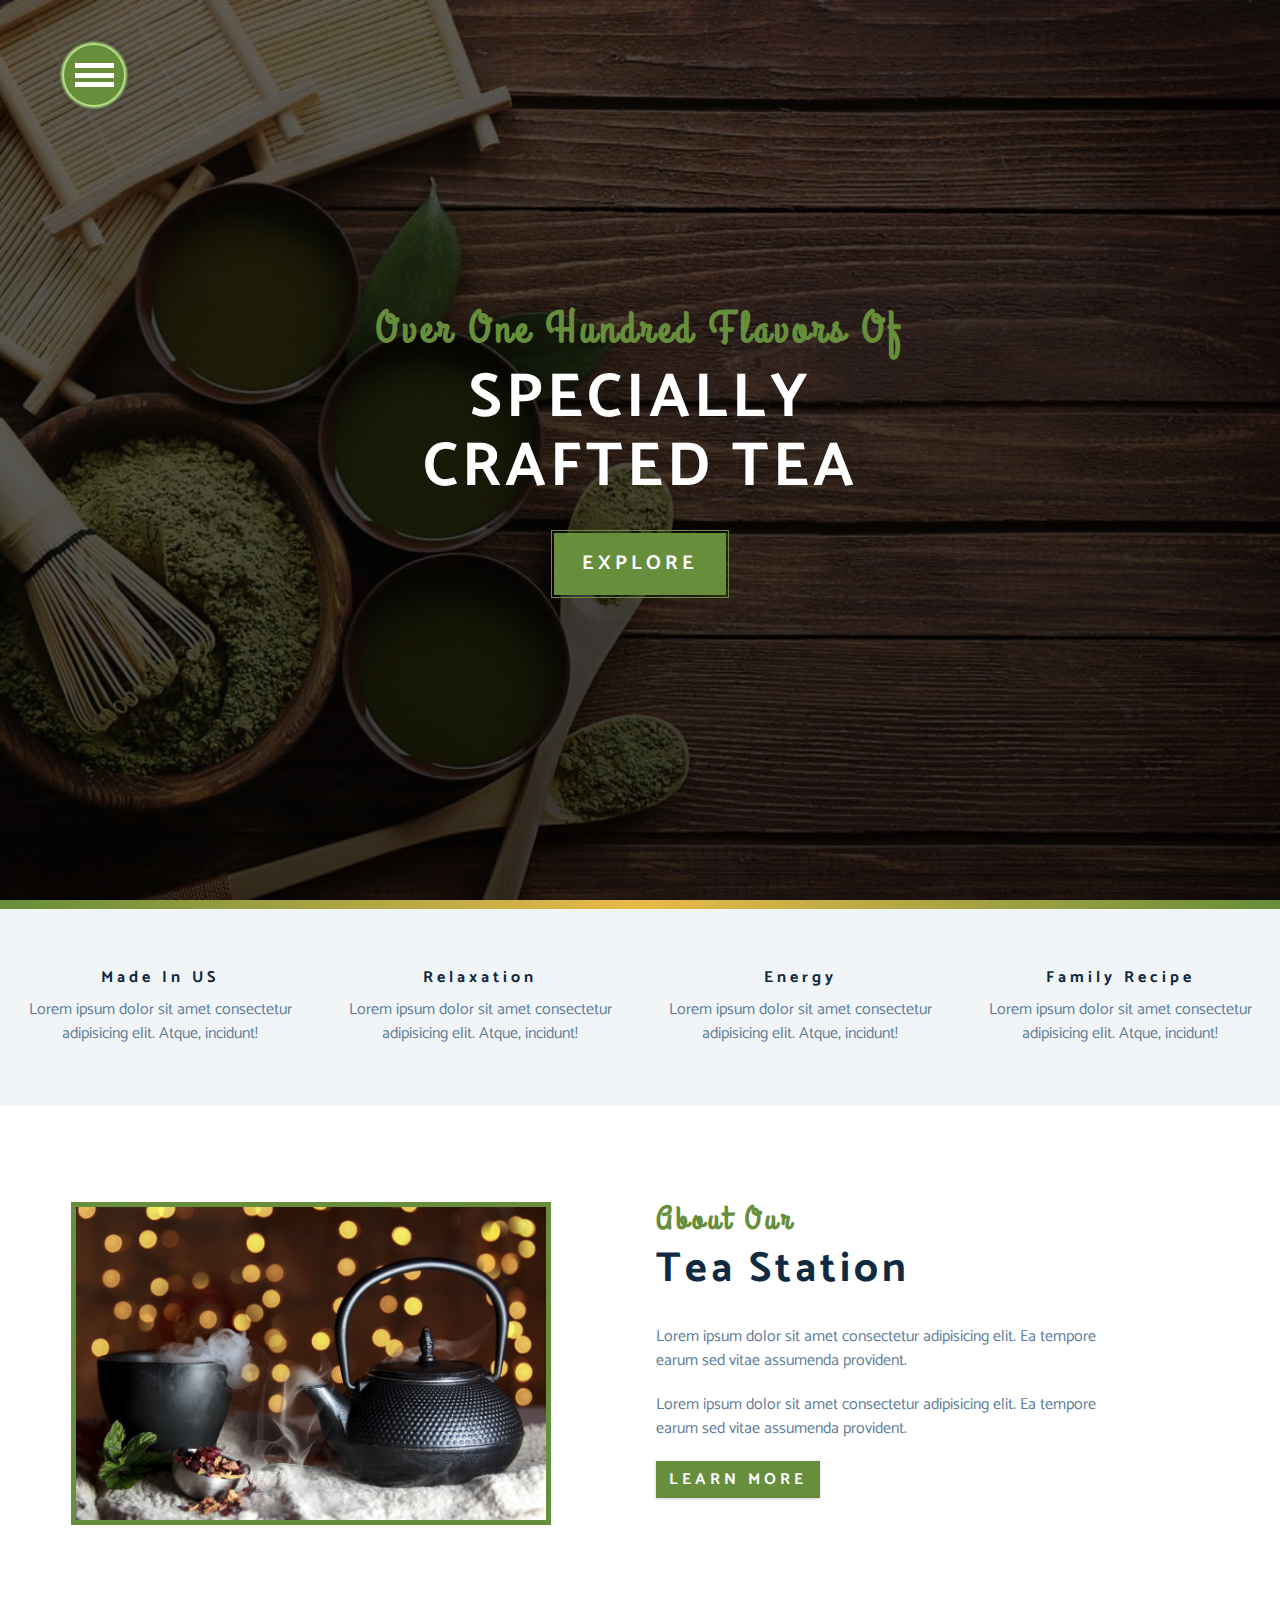
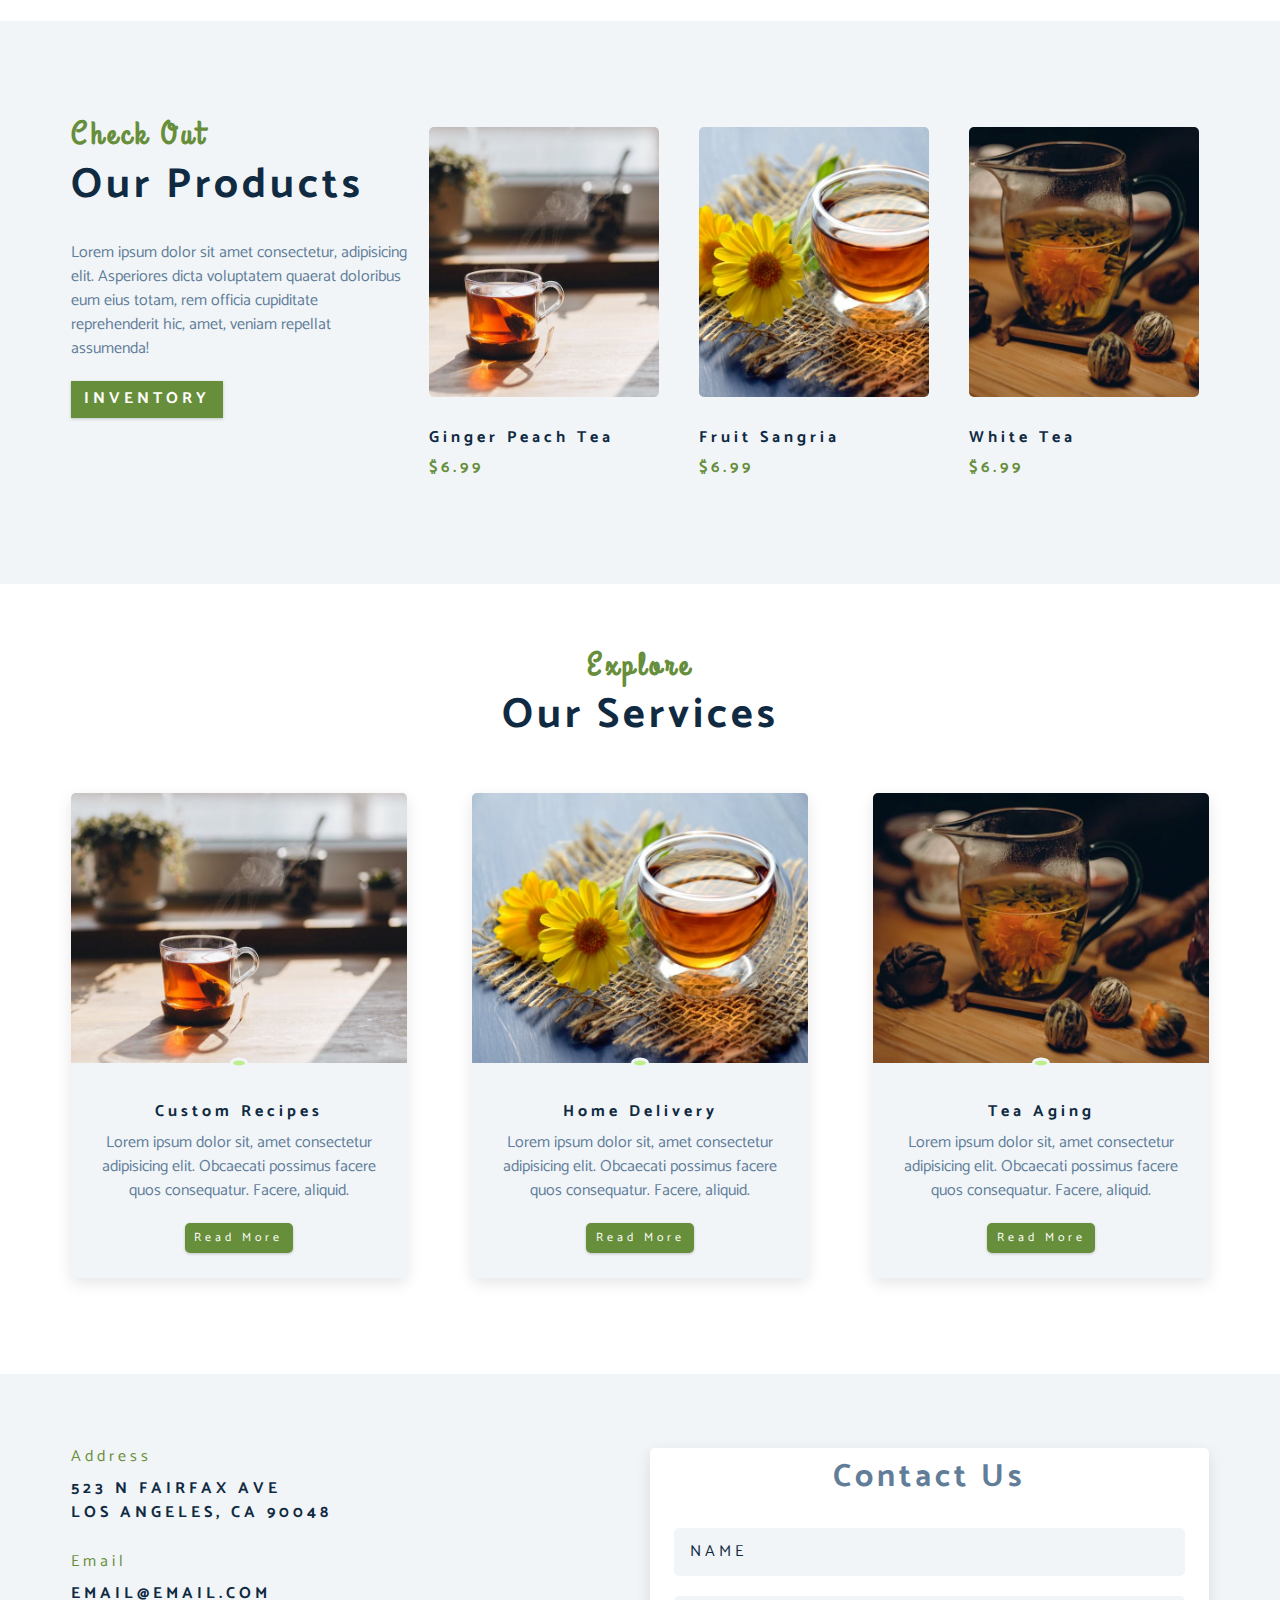
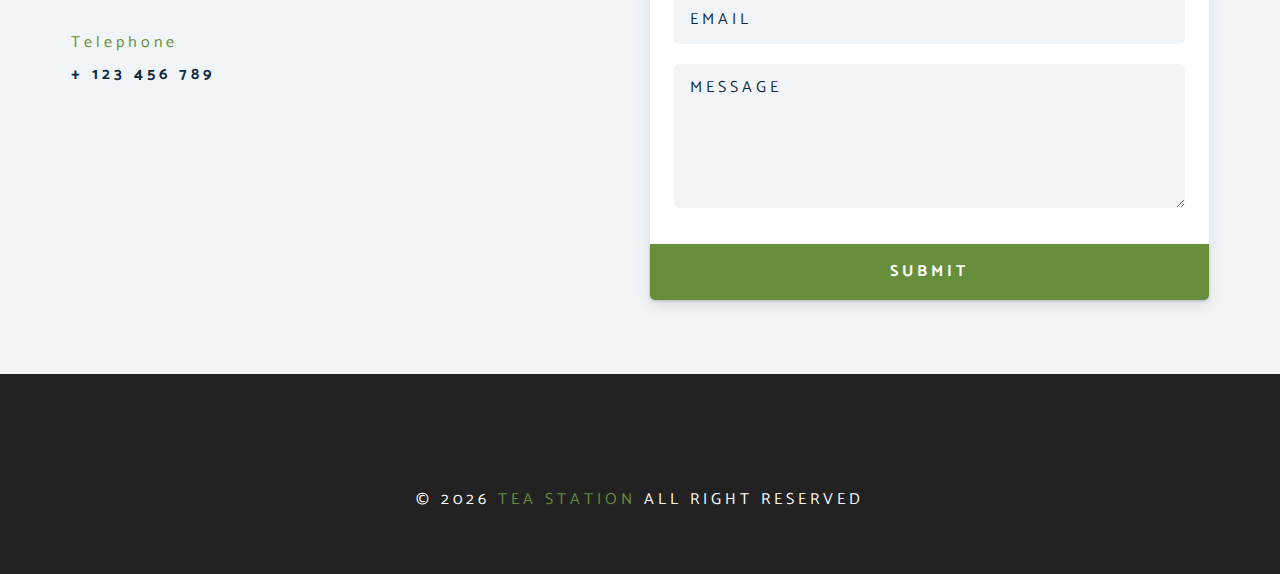
<file: index.html>
<!DOCTYPE html>
<html lang="en">
  <head>
    <meta charset="UTF-8" />
    <meta name="viewport" content="width=device-width, initial-scale=1.0" />
    <meta http-equiv="X-UA-Compatible" content="ie=edge" />
    <title>Tea Station || Home</title>

    <!-- favicon -->
    <link
      rel="shortcut icon"
      href="./images/tea-station-favicon.jpg"
      type="image/x-icon"
    />
    <!-- font-awesome -->

    <link
      rel="stylesheet"
      href="https://cdnjs.cloudflare.com/ajax/libs/font-awesome/5.12.1/css/all.min.css"
      integrity="sha512-9BwLAVqqt6oFdXohPLuNHxhx36BVj5uGSGmizkmGkgl3uMSgNalKc/smum+GJU/TTP0jy0+ruwC3xNAk3F759A=="
      crossorigin="anonymous"
      referrerpolicy="no-referrer"
    />
    <!-- custom css -->
    <!-- layout css -->
    <link rel="stylesheet" href="./css/layout.css" />
    <link rel="stylesheet" href="./css/styles.css" />

    <script src="./js/script.js" defer></script>
  </head>
  <body>
    <header class="header" id="navbar">
      <nav class="navbar__container">
        <button
          type="button"
          aria-label="toggle menu button"
          id="navigation__btn"
        >
          <div class="navigation__icon">&nbsp;</div>
        </button>

        <div class="background"></div>

        <ul class="navbar__list">
          <li class="navbar__item">
            <a class="navbar__link" href="index.html">home</a>
          </li>
          <li class="navbar__item">
            <a class="navbar__link" href="./pages/skills.html">skills</a>
          </li>
          <li class="navbar__item">
            <a class="navbar__link" href="./pages/about.html">about</a>
          </li>
          <li class="navbar__item">
            <a class="navbar__link" href="./pages/products.html">products</a>
          </li>
        </ul>
      </nav>
    </header>
    <!-- YOUR CODE GOES HERE -->
    <main>
      <!-- start of hero -->
      <article class="hero">
        <div class="hero__container">
          <h1 class="hero__heading">
            <span class="hero__text--accents">Over one hundred flavors of</span>
            <span class="hero__text">
              specially <br />
              crafted tea</span
            >
          </h1>
          <a href="./pages/skills.html" class="btn hero__btn">Explore</a>
        </div>
      </article>
      <!-- end of hero -->
      <!-- start of content-divider -->
      <div class="content__divider"></div>
      <!-- end of content-divider -->
      <!-- start of feature section -->
      <section class="feature clearfix">
        <ul class="feature__list">
          <!-- start of feature -->
          <li class="feature__list__item__container">
            <article class="feature__item">
              <header class="feature__item__header">
                <span class="feature__item__icon">
                  <i class="fas fa-mug-hot"></i>
                </span>
                <h4 class="feature__item__title">made in US</h4>
              </header>
              <p class="feature__item__text">
                Lorem ipsum dolor sit amet consectetur adipisicing elit. Atque,
                incidunt!
              </p>
            </article>
          </li>
          <!-- end of feature -->
          <!-- start of feature -->
          <li class="feature__list__item__container">
            <article class="feature__item">
              <header class="feature__item__header">
                <span class="feature__item__icon">
                  <i class="fas fa-glass-cheers"></i>
                </span>
                <h4 class="feature__item__title">relaxation</h4>
              </header>
              <p class="feature__item__text">
                Lorem ipsum dolor sit amet consectetur adipisicing elit. Atque,
                incidunt!
              </p>
            </article>
          </li>
          <!-- end of feature -->
          <!-- start of feature -->
          <li class="feature__list__item__container">
            <article class="feature__item">
              <header class="feature__item__header">
                <span class="feature__item__icon">
                  <i class="fas fa-bomb"></i>
                </span>
                <h4 class="feature__item__title">energy</h4>
              </header>
              <p class="feature__item__text">
                Lorem ipsum dolor sit amet consectetur adipisicing elit. Atque,
                incidunt!
              </p>
            </article>
          </li>
          <!-- end of feature -->
          <!-- start of feature -->
          <li class="feature__list__item__container">
            <article class="feature__item">
              <header class="feature__item__header">
                <span class="feature__item__icon">
                  <i class="fas fa-mortar-pestle"></i>
                </span>
                <h4 class="feature__item__title">family recipe</h4>
              </header>
              <p class="feature__item__text">
                Lorem ipsum dolor sit amet consectetur adipisicing elit. Atque,
                incidunt!
              </p>
            </article>
          </li>
          <!-- end of feature -->
        </ul>
      </section>
      <!-- end of feature section -->
      <!-- start of about section -->
      <section class="about">
        <div class="about__container layout__col-2 section__center clearfix">
          <!-- about img start -->
          <div class="about__img__container column">
            <div class="about__img__wrapper">
              <img
                class="about__img"
                src="./images/about-bcg.jpeg"
                alt="tea kettle"
              />
            </div>
          </div>
          <!-- about img end -->
          <!-- about info start -->
          <article class="about__text__container column">
            <header class="about__header section__header">
              <h2 class="about__heading section__heading">
                <span class="about__title__accent section__title__accent"
                  >about our</span
                >
                <span class="about__title section">tea station</span>
              </h2>
            </header>
            <p class="about__text">
              Lorem ipsum dolor sit amet consectetur adipisicing elit. Ea
              tempore earum sed vitae assumenda provident.
            </p>
            <p class="about__text">
              Lorem ipsum dolor sit amet consectetur adipisicing elit. Ea
              tempore earum sed vitae assumenda provident.
            </p>
            <footer>
              <a href="./pages/about.html" class="btn">Learn More</a>
            </footer>
          </article>
          <!-- about info end -->
        </div>
      </section>
      <!-- end of about section -->
      <!-- start of products -->
      <section class="products">
        <div class="products__container section__center clearfix">
          <!-- start of product info -->
          <article class="product__info">
            <header class="product__info__header section__header">
              <h2 class="product__info__heading section__heading">
                <span class="about__title__accent section__title__accent"
                  >Check out</span
                >
                <span class="about__title section__title">our products</span>
              </h2>
            </header>
            <p class="product__text">
              Lorem ipsum dolor sit amet consectetur, adipisicing elit.
              Asperiores dicta voluptatem quaerat doloribus eum eius totam, rem
              officia cupiditate reprehenderit hic, amet, veniam repellat
              assumenda!
            </p>
            <footer>
              <a href="./pages/products.html" class="btn">inventory</a>
            </footer>
          </article>
          <!-- end of product info -->
          <!-- start of product items -->
          <ul class="product__list">
            <!-- start of product item -->
            <li class="product__item__container">
              <article class="product__item">
                <header class="product__header">
                  <img
                    class="product__img"
                    src="./images/product-1.jpeg"
                    alt="ginger peach tea"
                  />
                  <h4>ginger peach tea</h4>
                  <div class="product__price">$6.99</div>
                </header>
              </article>
            </li>
            <!-- end of product item -->
            <li class="product__item__container">
              <article class="product__item">
                <header class="product__header">
                  <img
                    class="product__img"
                    src="./images/product-2.jpeg"
                    alt="fruit sangria"
                  />
                  <h4>Fruit Sangria</h4>
                  <div class="product__price">$6.99</div>
                </header>
              </article>
            </li>
            <!-- end of product item -->
            <li class="product__item__container">
              <article class="product__item">
                <header class="product__header">
                  <img
                    class="product__img"
                    src="./images/product-3.jpeg"
                    alt="White Tea "
                  />
                  <h4>White Tea</h4>
                  <div class="product__price">$6.99</div>
                </header>
              </article>
            </li>
            <!-- end of product item -->
          </ul>
          <!-- end of product items -->
        </div>
      </section>
      <!-- end of products -->
      <!-- start of services -->
      <section class="services">
        <header class="services__header section__header">
          <h2 class="services__heading section__heading">
            <span class="services__title__accent section__title__accent"
              >Explore</span
            >
            <span class="services__title section__title">Our Services</span>
          </h2>
        </header>
        <ul class="section__center clearfix service__list">
          <!-- single service start -->
          <li class="service__card__container">
            <article class="service__card">
              <header class="service__card__header">
                <!-- img container -->
                <div class="service__img__container">
                  <!-- img -->
                  <img
                    class="service__img"
                    src="./images/product-1.jpeg"
                    alt="ginger peach tea"
                  />
                  <!-- service icon -->
                  <span class="service__icon"
                    ><i class="fas fa-mortar-pestle fa-fw"> </i
                  ></span>
                </div>

                <!-- service title -->
                <h4 class="service__title">Custom Recipes</h4>
              </header>
              <p class="service__desc">
                Lorem ipsum dolor sit, amet consectetur adipisicing elit.
                Obcaecati possimus facere quos consequatur. Facere, aliquid.
              </p>
              <footer class="service__btn__container">
                <a href="product.html" class="btn service__btn">read more</a>
              </footer>
            </article>
          </li>
          <!-- single service end -->
          <!-- single service start -->
          <li class="service__card__container">
            <article class="service__card">
              <header class="service__card__header">
                <!-- img container -->
                <div class="service__img__container">
                  <!-- img -->
                  <img
                    class="service__img"
                    src="./images/product-2.jpeg"
                    alt="ginger peach tea"
                  />
                  <!-- service icon -->
                  <span class="service__icon"
                    ><i class="fas fa-home fa-fw"> </i
                  ></span>
                </div>

                <!-- service title -->
                <h4 class="service__title">Home Delivery</h4>
              </header>
              <p class="service__desc">
                Lorem ipsum dolor sit, amet consectetur adipisicing elit.
                Obcaecati possimus facere quos consequatur. Facere, aliquid.
              </p>
              <footer class="service__btn__container">
                <a href="product.html" class="btn service__btn">read more</a>
              </footer>
            </article>
          </li>
          <!-- single service end -->
          <!-- single service start -->
          <li class="service__card__container">
            <article class="service__card">
              <header class="service__card__header">
                <!-- img container -->
                <div class="service__img__container">
                  <!-- img -->
                  <img
                    class="service__img"
                    src="./images/product-3.jpeg"
                    alt="ginger peach tea"
                  />
                  <!-- service icon -->
                  <span class="service__icon"
                    ><i class="fas fa-mug-hot fa-fw"> </i
                  ></span>
                </div>

                <!-- service title -->
                <h4 class="service__title">Tea Aging</h4>
              </header>
              <p class="service__desc">
                Lorem ipsum dolor sit, amet consectetur adipisicing elit.
                Obcaecati possimus facere quos consequatur. Facere, aliquid.
              </p>
              <footer class="service__btn__container">
                <a href="product.html" class="btn service__btn">read more</a>
              </footer>
            </article>
          </li>
          <!-- single service end -->
        </ul>
      </section>
      <!-- end of services -->
      <!-- start contact section -->
      <section class="contact">
        <div class="section__center clearfix contact__container">
          <address class="contact__info">
            <!-- start of contact item: Address -->
            <article class="contact__item">
              <h4 class="contact__title">
                <span class="contact__icon">
                  <i class="fas fa-location-arrow"></i>
                </span>
                address
              </h4>
              <p class="contact__text">
                523 N Fairfax Ave <br />
                Los Angeles, CA 90048
              </p>
            </article>
            <!-- end of contact item: Address -->
            <!-- start of contact item: Email -->
            <article class="contact__item">
              <h4 class="contact__title">
                <span class="contact__icon">
                  <i class="fas fa-envelope"></i>
                </span>
                Email
              </h4>
              <a
                href="mailto:EMAIL@EMAIL.COM"
                class="contact__text text__decoration__none"
                >EMAIL@EMAIL.COM</a
              >
            </article>
            <!-- end of contact  item: Email -->
            <!-- start of contact item: Telephone -->
            <article class="contact__item">
              <h4 class="contact__title">
                <span class="contact__icon">
                  <i class="fas fa-phone"></i>
                </span>
                Telephone
              </h4>
              <a
                href="tel:+123456789"
                class="contact__text text__decoration__none"
              >
                + 123 456 789
              </a>
            </article>
            <!-- end of contact item: Telephone -->
          </address>
          <article class="contact__form">
            <header>
              <h3 class="form__title">contact us</h3>
            </header>
            <form>
              <div class="form__group">
                <!-- Input Field: Name -->
                <input
                  type="text"
                  placeholder="name"
                  class="form__control"
                  name="name"
                />
                <!-- Input Field: email -->
                <input
                  type="email"
                  placeholder="email"
                  class="form__control"
                  name="email"
                />
                <!-- Input Field: message -->
                <textarea
                  name="message"
                  class="form__control"
                  placeholder="message"
                  rows="5"
                ></textarea>
              </div>
              <!-- submit button -->
              <button type="submit" class="submit__btn btn">Submit</button>
            </form>
          </article>
        </div>
      </section>
      <!-- end contact section -->
    </main>
    <!-- footer -->
    <footer class="footer">
      <section class="section__center">
        <div class="social__icons">
          <!-- start social icon -->
          <a href="#" class="social__icon"> <i class="fab fa-facebook"></i> </a>
          <!-- end of social icon -->
          <!-- start social icon -->
          <a href="#" class="social__icon"> <i class="fab fa-twitter"></i> </a>
          <!-- end of social icon -->
          <!-- start social icon -->
          <a href="#" class="social__icon">
            <i class="fab fa-instagram"></i>
          </a>
          <!-- end of social icon -->
        </div>

        <small class="copyright">
          &copy; <time id="copyright__date"></time>
          <span class="brand__name">tea station</span> all right reserved</small
        >
      </section>
    </footer>
  </body>
</html>
</file>
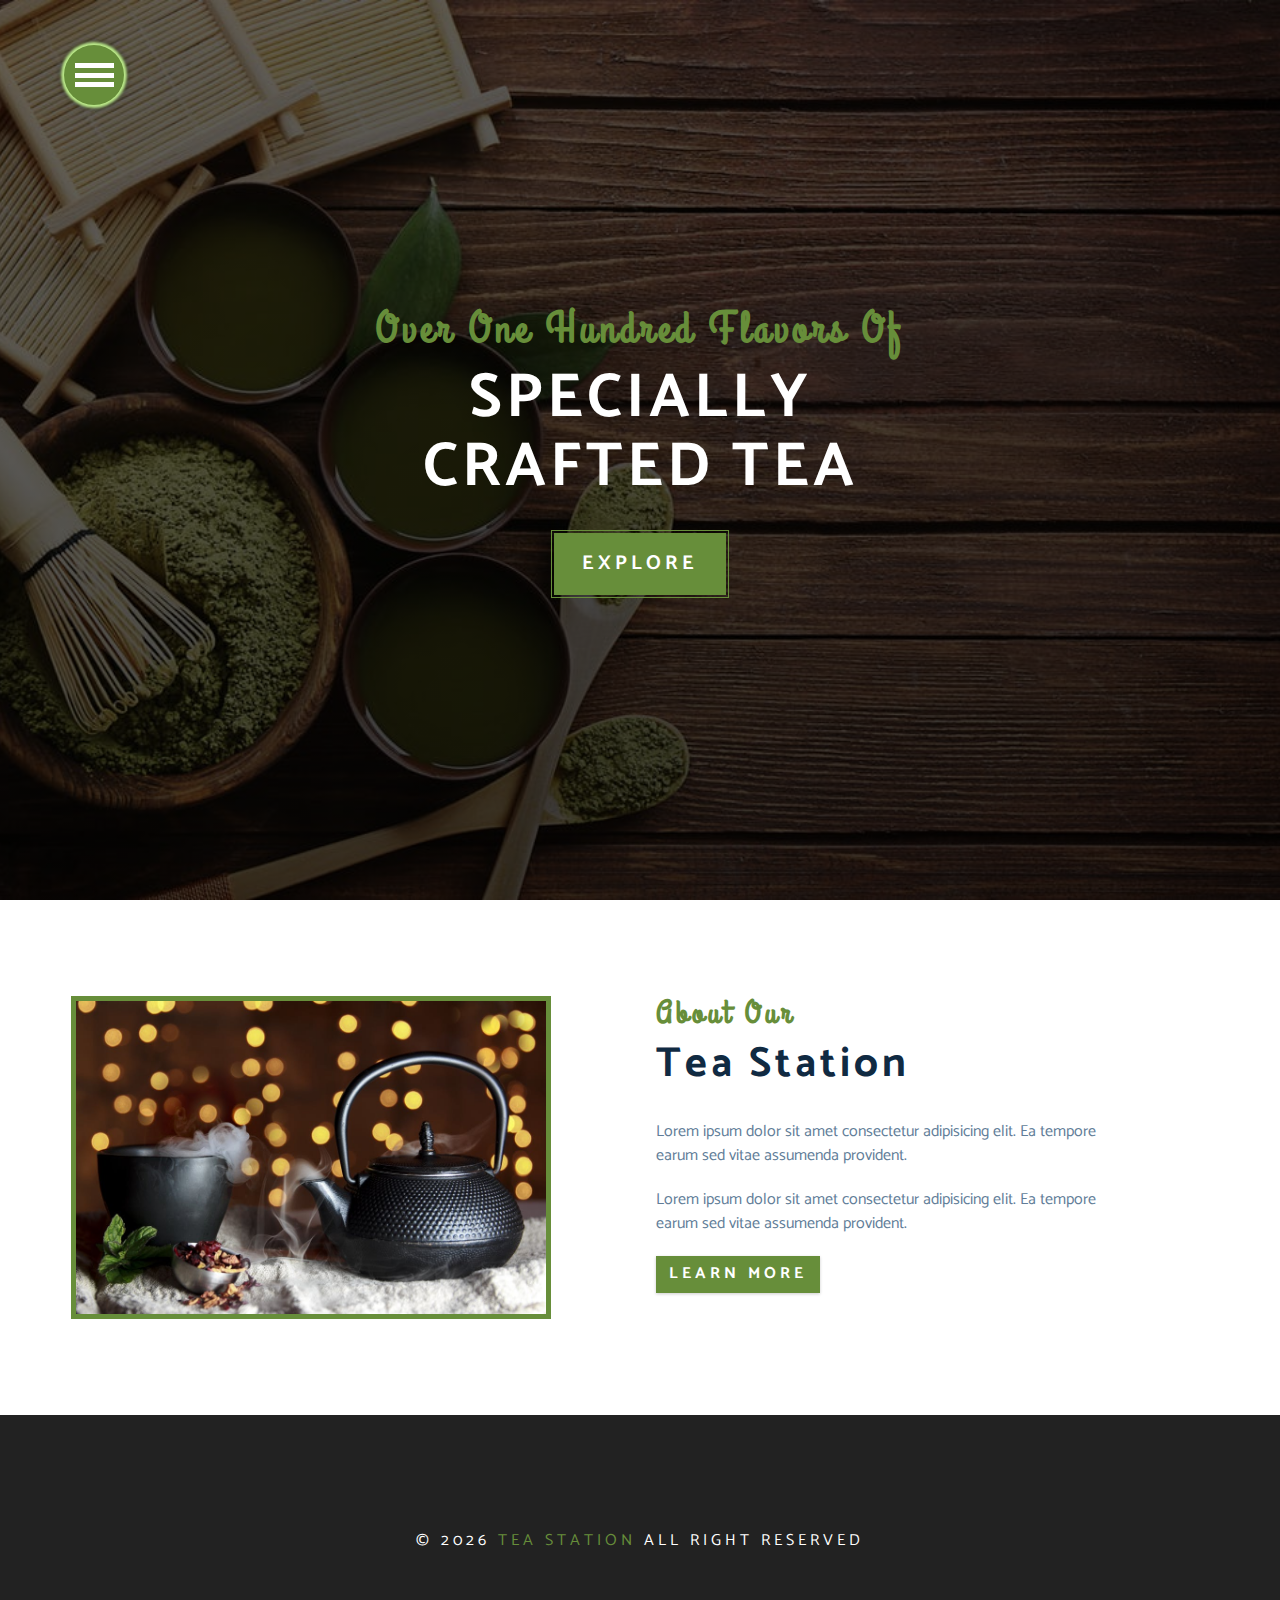
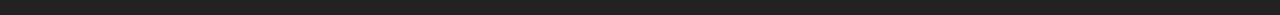
<file: pages/about.html>
<!DOCTYPE html>
<html lang="en">
  <head>
    <meta charset="UTF-8" />
    <meta name="viewport" content="width=device-width, initial-scale=1.0" />
    <meta http-equiv="X-UA-Compatible" content="ie=edge" />
    <!-- favicon -->
    <link
      rel="shortcut icon"
      href="../images/tea-station-favicon.jpg"
      type="image/x-icon"
    />
    <!-- font-awesome -->
    <link
      rel="stylesheet"
      href="https://cdnjs.cloudflare.com/ajax/libs/font-awesome/5.12.1/css/all.min.css"
      integrity="sha512-9BwLAVqqt6oFdXohPLuNHxhx36BVj5uGSGmizkmGkgl3uMSgNalKc/smum+GJU/TTP0jy0+ruwC3xNAk3F759A=="
      crossorigin="anonymous"
      referrerpolicy="no-referrer"
    />
    <!-- custom css -->
    <link rel="stylesheet" href="../css/styles.css" />
    <!-- layout css -->
    <link rel="stylesheet" href="../css/layout.css" />
    <!-- javascript -->
    <script src="../js/script.js" defer></script>
    <!-- title -->
    <title>Tea Station || About</title>
  </head>
  <body>
    <!-- start of heeder/navbar -->
    <header class="header" id="navbar">
      <nav class="navbar__container">
        <button
          type="button"
          aria-label="toggle menu button"
          id="navigation__btn"
        >
          <div class="navigation__icon">&nbsp;</div>
        </button>

        <div class="background"></div>

        <ul class="navbar__list">
          <li class="navbar__item">
            <a class="navbar__link" href="../index.html">home</a>
          </li>
          <li class="navbar__item">
            <a class="navbar__link" href="./skills.html">skills</a>
          </li>
          <li class="navbar__item">
            <a class="navbar__link" href="./about.html">about</a>
          </li>
          <li class="navbar__item">
            <a class="navbar__link" href="./products.html">products</a>
          </li>
        </ul>
      </nav>
    </header>
    <!-- end of header/navbar -->
    <main>
      <!-- start of hero -->
      <article class="hero">
        <div class="hero__container">
          <h1 class="hero__heading">
            <span class="hero__text--accents">Over one hundred flavors of</span>
            <span class="hero__text">
              specially <br />
              crafted tea</span
            >
          </h1>
          <a href="./skills.html" class="btn hero__btn">Explore</a>
        </div>
      </article>
      <!-- end of hero -->
      <section class="about">
        <div class="about__container layout__col-2 section__center clearfix">
          <!-- about img start -->
          <div class="about__img__container column">
            <div class="about__img__wrapper">
              <img
                class="about__img"
                src="../images/about-bcg.jpeg"
                alt="tea kettle"
              />
            </div>
          </div>
          <!-- about img end -->
          <!-- about info start -->
          <article class="about__text__container column">
            <header class="about__header section__header">
              <h2 class="about__heading section__heading">
                <span class="about__title__accent section__title__accent"
                  >about our</span
                >
                <span class="about__title section">tea station</span>
              </h2>
            </header>
            <p class="about__text">
              Lorem ipsum dolor sit amet consectetur adipisicing elit. Ea
              tempore earum sed vitae assumenda provident.
            </p>
            <p class="about__text">
              Lorem ipsum dolor sit amet consectetur adipisicing elit. Ea
              tempore earum sed vitae assumenda provident.
            </p>
            <footer>
              <a href="./pages/about.html" class="btn">Learn More</a>
            </footer>
          </article>
          <!-- about info end -->
        </div>
      </section>
    </main>
    <footer class="footer">
      <section class="section__center">
        <div class="social__icons">
          <!-- start social icon -->
          <a href="#" class="social__icon"> <i class="fab fa-facebook"></i> </a>
          <!-- end of social icon -->
          <!-- start social icon -->
          <a href="#" class="social__icon"> <i class="fab fa-twitter"></i> </a>
          <!-- end of social icon -->
          <!-- start social icon -->
          <a href="#" class="social__icon">
            <i class="fab fa-instagram"></i>
          </a>
          <!-- end of social icon -->
        </div>

        <small class="copyright">
          &copy; <time id="copyright__date"></time>
          <span class="brand__name">tea station</span> all right reserved</small
        >
      </section>
    </footer>
  </body>
</html>
</file>
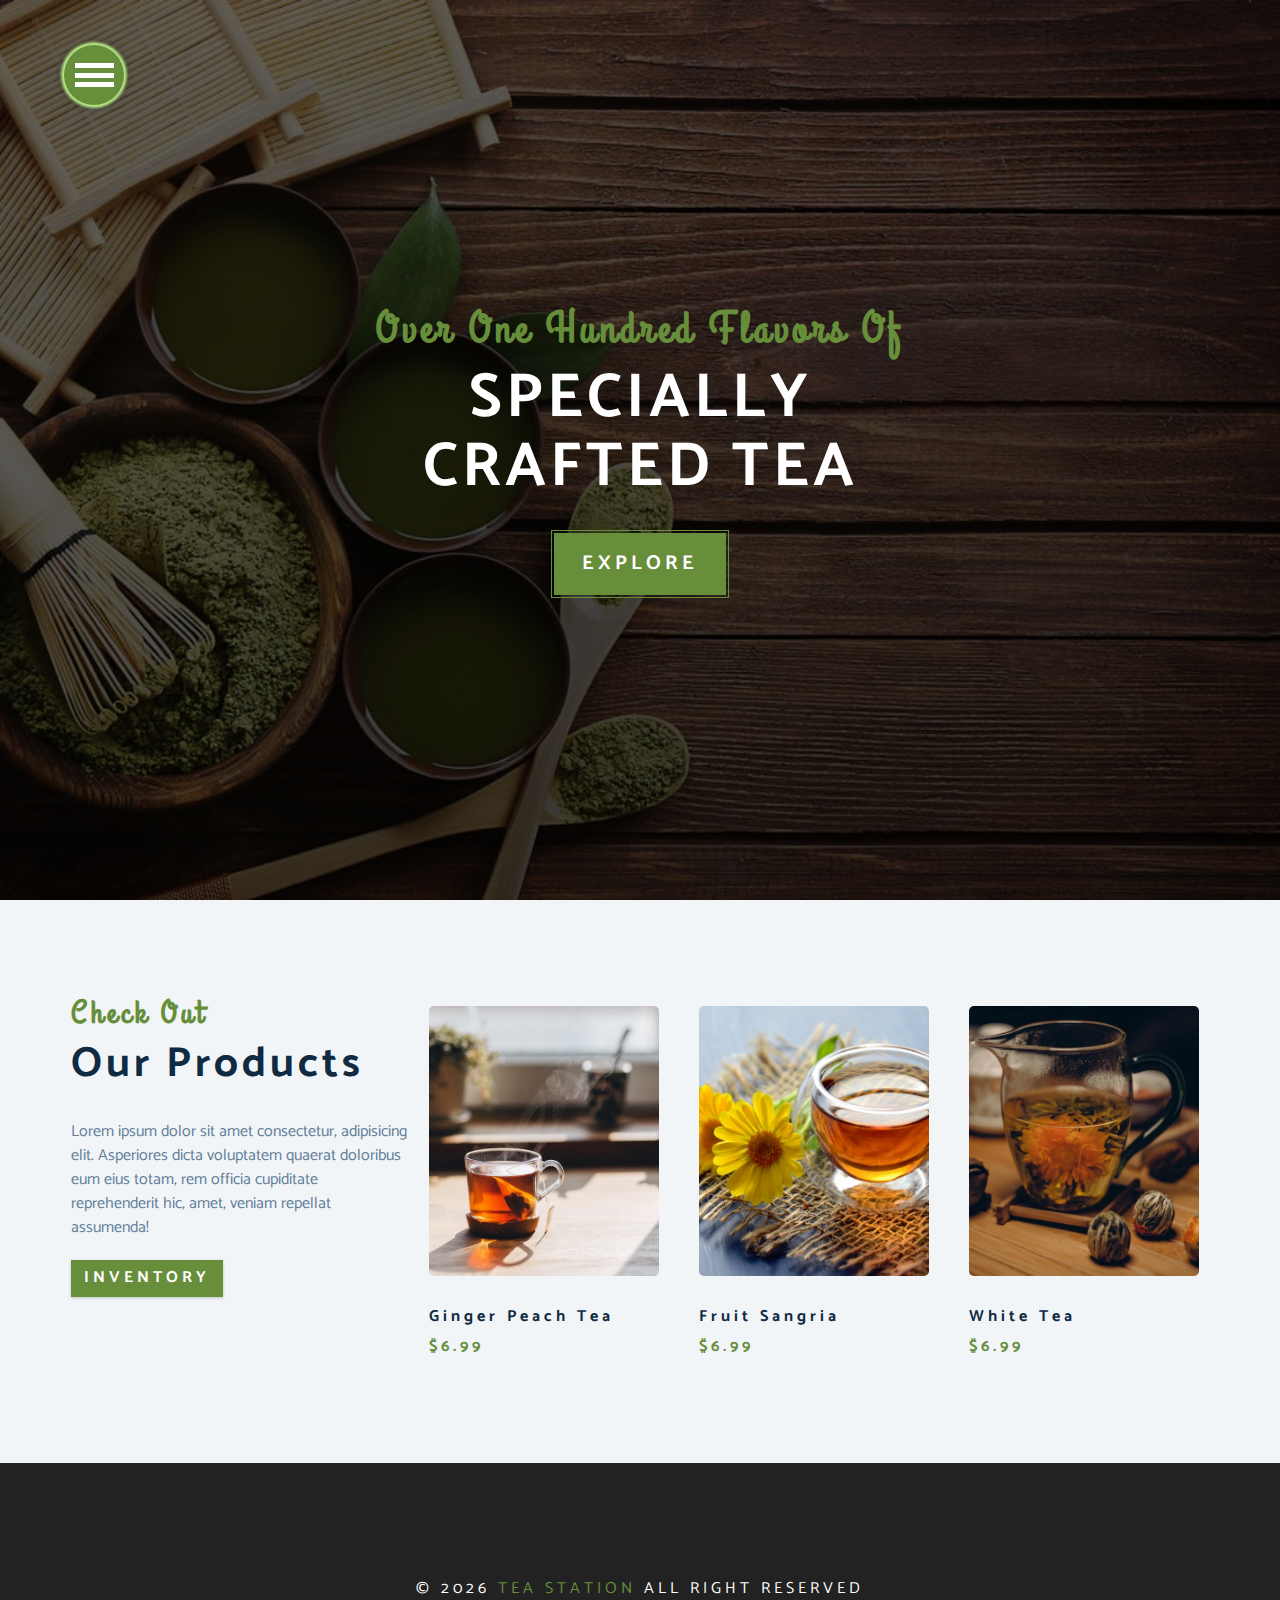
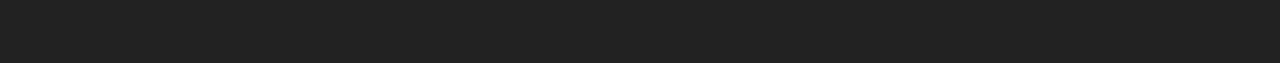
<file: pages/products.html>
<!DOCTYPE html>
<html lang="en">
  <head>
    <meta charset="UTF-8" />
    <meta name="viewport" content="width=device-width, initial-scale=1.0" />
    <meta http-equiv="X-UA-Compatible" content="ie=edge" />
    <!-- favicon -->
    <link
      rel="shortcut icon"
      href="../images/tea-station-favicon.jpg"
      type="image/x-icon"
    />
    <!-- font-awesome -->
    <link
      rel="stylesheet"
      href="https://cdnjs.cloudflare.com/ajax/libs/font-awesome/5.12.1/css/all.min.css"
      integrity="sha512-9BwLAVqqt6oFdXohPLuNHxhx36BVj5uGSGmizkmGkgl3uMSgNalKc/smum+GJU/TTP0jy0+ruwC3xNAk3F759A=="
      crossorigin="anonymous"
      referrerpolicy="no-referrer"
    />

    <!-- custom css -->
    <link rel="stylesheet" href="../css/styles.css" />
    <!-- layout css -->
    <link rel="stylesheet" href="../css/layout.css" />
    <!-- javascript -->
    <script src="../js/script.js" defer></script>
    <!-- tittle -->
    <title>Tea Station || Products</title>
  </head>
  <body>
    <!-- start of heeder/navbar -->
    <header class="header" id="navbar">
      <nav class="navbar__container">
        <button
          type="button"
          aria-label="toggle menu button"
          id="navigation__btn"
        >
          <div class="navigation__icon">&nbsp;</div>
        </button>

        <div class="background"></div>

        <ul class="navbar__list">
          <li class="navbar__item">
            <a class="navbar__link" href="../index.html">home</a>
          </li>
          <li class="navbar__item">
            <a class="navbar__link" href="./skills.html">skills</a>
          </li>
          <li class="navbar__item">
            <a class="navbar__link" href="./about.html">about</a>
          </li>
          <li class="navbar__item">
            <a class="navbar__link" href="./products.html">products</a>
          </li>
        </ul>
      </nav>
    </header>
    <!-- end of header/navbar -->

    <main>
      <!-- start of hero -->
      <article class="hero">
        <div class="hero__container">
          <h1 class="hero__heading">
            <span class="hero__text--accents">Over one hundred flavors of</span>
            <span class="hero__text">
              specially <br />
              crafted tea</span
            >
          </h1>
          <a href="./skills.html" class="btn hero__btn">Explore</a>
        </div>
      </article>
      <!-- end of hero -->
      <section class="products">
        <div class="products__container section__center clearfix">
          <!-- start of product info -->
          <article class="product__info">
            <header class="product__info__header section__header">
              <h2 class="product__info__heading section__heading">
                <span class="about__title__accent section__title__accent"
                  >Check out</span
                >
                <span class="about__title section__title">our products</span>
              </h2>
            </header>
            <p class="product__text">
              Lorem ipsum dolor sit amet consectetur, adipisicing elit.
              Asperiores dicta voluptatem quaerat doloribus eum eius totam, rem
              officia cupiditate reprehenderit hic, amet, veniam repellat
              assumenda!
            </p>
            <footer>
              <a href="./pages/products.html" class="btn">inventory</a>
            </footer>
          </article>
          <!-- end of product info -->
          <!-- start of product items -->
          <ul class="product__list">
            <!-- start of product item -->
            <li class="product__item__container">
              <article class="product__item">
                <header class="product__header">
                  <img
                    class="product__img"
                    src="../images/product-1.jpeg"
                    alt="ginger peach tea"
                  />
                  <h4>ginger peach tea</h4>
                  <div class="product__price">$6.99</div>
                </header>
              </article>
            </li>
            <!-- end of product item -->
            <li class="product__item__container">
              <article class="product__item">
                <header class="product__header">
                  <img
                    class="product__img"
                    src="../images/product-2.jpeg"
                    alt="fruit sangria"
                  />
                  <h4>Fruit Sangria</h4>
                  <div class="product__price">$6.99</div>
                </header>
              </article>
            </li>
            <!-- end of product item -->
            <li class="product__item__container">
              <article class="product__item">
                <header class="product__header">
                  <img
                    class="product__img"
                    src="../images/product-3.jpeg"
                    alt="White Tea "
                  />
                  <h4>White Tea</h4>
                  <div class="product__price">$6.99</div>
                </header>
              </article>
            </li>
            <!-- end of product item -->
          </ul>
          <!-- end of product items -->
        </div>
      </section>
    </main>
    <footer class="footer">
      <section class="section__center">
        <div class="social__icons">
          <!-- start social icon -->
          <a href="#" class="social__icon"> <i class="fab fa-facebook"></i> </a>
          <!-- end of social icon -->
          <!-- start social icon -->
          <a href="#" class="social__icon"> <i class="fab fa-twitter"></i> </a>
          <!-- end of social icon -->
          <!-- start social icon -->
          <a href="#" class="social__icon">
            <i class="fab fa-instagram"></i>
          </a>
          <!-- end of social icon -->
        </div>

        <small class="copyright">
          &copy; <time id="copyright__date"></time>
          <span class="brand__name">tea station</span> all right reserved</small
        >
      </section>
    </footer>
  </body>
</html>
</file>
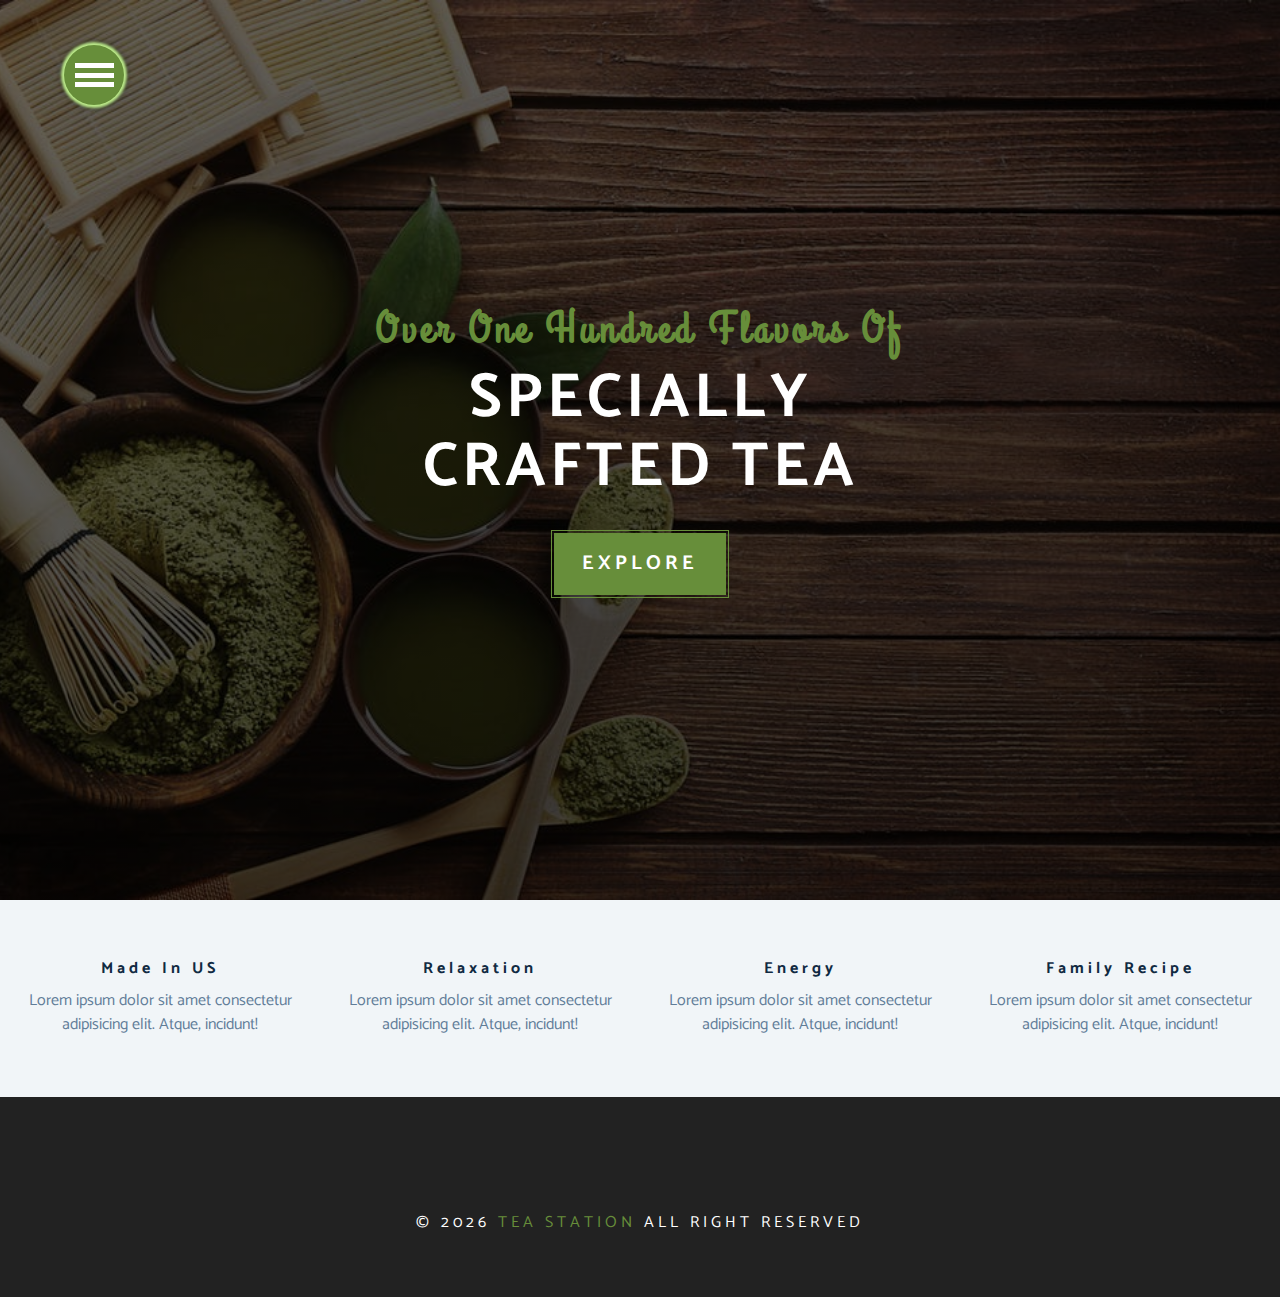
<file: pages/skills.html>
<!DOCTYPE html>
<html lang="en">
  <head>
    <meta charset="UTF-8" />
    <meta name="viewport" content="width=device-width, initial-scale=1.0" />
    <meta http-equiv="X-UA-Compatible" content="ie=edge" />
    <!-- favicon -->
    <link
      rel="shortcut icon"
      href="../images/tea-station-favicon.jpg"
      type="image/x-icon"
    />
    <!-- font-awesome -->
    <link
      rel="stylesheet"
      href="https://cdnjs.cloudflare.com/ajax/libs/font-awesome/5.12.1/css/all.min.css"
      integrity="sha512-9BwLAVqqt6oFdXohPLuNHxhx36BVj5uGSGmizkmGkgl3uMSgNalKc/smum+GJU/TTP0jy0+ruwC3xNAk3F759A=="
      crossorigin="anonymous"
      referrerpolicy="no-referrer"
    />
    <!-- custom css -->
    <!-- layout css -->
    <link rel="stylesheet" href="../css/layout.css" />
    <link rel="stylesheet" href="../css/styles.css" />
    <!-- javascript -->
    <script src="../js/script.js" defer></script>
    <!-- title -->
    <title>Tea Station || Skills</title>
  </head>
  <body>
    <!-- start of heeder/navbar -->
    <header class="header" id="navbar">
      <nav class="navbar__container">
        <button
          type="button"
          aria-label="toggle menu button"
          id="navigation__btn"
        >
          <div class="navigation__icon">&nbsp;</div>
        </button>

        <div class="background"></div>

        <ul class="navbar__list">
          <li class="navbar__item">
            <a class="navbar__link" href="../index.html">home</a>
          </li>
          <li class="navbar__item">
            <a class="navbar__link" href="./skills.html">skills</a>
          </li>
          <li class="navbar__item">
            <a class="navbar__link" href="./about.html">about</a>
          </li>
          <li class="navbar__item">
            <a class="navbar__link" href="./products.html">products</a>
          </li>
        </ul>
      </nav>
    </header>
    <!-- end of header/navbar -->

    <main>
      <!-- start of hero -->
      <article class="hero">
        <div class="hero__container">
          <h1 class="hero__heading">
            <span class="hero__text--accents">Over one hundred flavors of</span>
            <span class="hero__text">
              specially <br />
              crafted tea</span
            >
          </h1>
          <a href="./skills.html" class="btn hero__btn">Explore</a>
        </div>
      </article>
      <!-- end of hero -->
      <section class="feature clearfix">
        <ul class="feature__list">
          <!-- start of feature -->
          <li class="feature__list__item__container">
            <article class="feature__item">
              <header class="feature__item__header">
                <span class="feature__item__icon">
                  <i class="fas fa-mug-hot"></i>
                </span>
                <h4 class="feature__item__title">made in US</h4>
              </header>
              <p class="feature__item__text">
                Lorem ipsum dolor sit amet consectetur adipisicing elit. Atque,
                incidunt!
              </p>
            </article>
          </li>
          <!-- end of feature -->
          <!-- start of feature -->
          <li class="feature__list__item__container">
            <article class="feature__item">
              <header class="feature__item__header">
                <span class="feature__item__icon">
                  <i class="fas fa-glass-cheers"></i>
                </span>
                <h4 class="feature__item__title">relaxation</h4>
              </header>
              <p class="feature__item__text">
                Lorem ipsum dolor sit amet consectetur adipisicing elit. Atque,
                incidunt!
              </p>
            </article>
          </li>
          <!-- end of feature -->
          <!-- start of feature -->
          <li class="feature__list__item__container">
            <article class="feature__item">
              <header class="feature__item__header">
                <span class="feature__item__icon">
                  <i class="fas fa-bomb"></i>
                </span>
                <h4 class="feature__item__title">energy</h4>
              </header>
              <p class="feature__item__text">
                Lorem ipsum dolor sit amet consectetur adipisicing elit. Atque,
                incidunt!
              </p>
            </article>
          </li>
          <!-- end of feature -->
          <!-- start of feature -->
          <li class="feature__list__item__container">
            <article class="feature__item">
              <header class="feature__item__header">
                <span class="feature__item__icon">
                  <i class="fas fa-mortar-pestle"></i>
                </span>
                <h4 class="feature__item__title">family recipe</h4>
              </header>
              <p class="feature__item__text">
                Lorem ipsum dolor sit amet consectetur adipisicing elit. Atque,
                incidunt!
              </p>
            </article>
          </li>
          <!-- end of feature -->
        </ul>
      </section>
    </main>
    <footer class="footer">
      <section class="section__center">
        <div class="social__icons">
          <!-- start social icon -->
          <a href="#" class="social__icon"> <i class="fab fa-facebook"></i> </a>
          <!-- end of social icon -->
          <!-- start social icon -->
          <a href="#" class="social__icon"> <i class="fab fa-twitter"></i> </a>
          <!-- end of social icon -->
          <!-- start social icon -->
          <a href="#" class="social__icon">
            <i class="fab fa-instagram"></i>
          </a>
          <!-- end of social icon -->
        </div>

        <small class="copyright">
          &copy; <time id="copyright__date"></time>
          <span class="brand__name">tea station</span> all right reserved</small
        >
      </section>
    </footer>
  </body>
</html>
</file>
<file: css/layout.css>
/* 
--01 TYPOGRAPHY SYSTEM
10 /12 / 14 / 16 / 18 / 20 /24 / 30 / 36 / 44 / 52 / 62 / 74 / 86 /  98


 - Spacing (px) 
    2 / 4 / 8 / 12 / 16 / 24 / 32 / 48 / 64 / 80 / 96 / 128

*/
/* 
===================================
|| Fonts                          |
===================================
*/
@import url("https://fonts.googleapis.com/css?family=Catamaran:400,700|Grand+Hotel");
/* 
===================================
|| Variables                      |
===================================
*/

:root {
  /* FONTS */
  --FF-PRIMARY: "Catamaran", san-serif;
  --FF-SECONDARY: "Grand Hotel", cursive;
  --FS-GLOBAL: clamp(50%, 1.8vw, 62.5%);
  /* LETTER SPACING */
  --LETTER-SPACING-PRIMARY: 0.4rem;
  /* COLORS */
  --CLR-PRIMARY: #678e3a;
  --CLR-PRIMARY-LIGHT: #beed8c;
  /* darkest gray is 1 */
  --CLR-GRAY-1: #102a42;
  --CLR-GRAY-5: #617d98;
  --CLR-GRAY-10: #f1f5f8;
  --CLR-WHITE: #fff;
  /* BORDER-RADIUS */
  --RADIUS-PRIMARY: 0.5rem;
  /* BORDERS */
  /* PADDING */
  /* MARGINS */

  /* TRANSITIONS */
  --TRANSITION-PRIMARY: all 0.3s linear;
}
/* 
===================================
|| RESET                          |
===================================
*/

*,
*::after,
*::before {
  margin: 0;
  padding: 0;
  box-sizing: border-box;
}

input,
button,
textarea,
select {
  font: inherit;
}

img,
audio,
picture,
video {
  max-width: 100%;
  display: block;
}
a {
  text-decoration: none;
}
html {
  font-size: var(--FS-GLOBAL);
  scroll-behavior: smooth;
}

body {
  font-family: var(--FF-PRIMARY);
  background-color: var(--CLR-WHITE);
  color: var(--CLR-GRAY-1);
  line-height: 1.5;
}

h1,
h2,
h3,
h4 {
  text-transform: capitalize;
  letter-spacing: var(--LETTER-SPACING-PRIMARY);
  line-height: 1.1;
  margin-block-end: 0.5em;
}
h1 {
  font-size: clamp(5.2rem, 5vw, 6.2rem);
}
h2 {
  font-size: clamp(3.4rem, 5vw, 4.2rem);
}
h3 {
  font-size: clamp(2.8rem, 5vw, 3.2rem);
}
h4 {
  font-size: clamp(1.4rem, 5vw, 1.6rem);
  margin-block-end: 0.7em;
}
p {
  margin-block-end: 1.25em;
}

/*
===================================
|| UTILITY                        |
===================================
*/
.text__decoration__none {
  text-decoration: none;
}
.btn,
.btn:any-link {
  text-transform: uppercase;
  background-color: var(--CLR-PRIMARY);
  color: var(--CLR-WHITE);
  padding: 0.4em 0.8em;
  letter-spacing: var(--LETTER-SPACING-PRIMARY);
  display: inline-block;
  font-weight: 700;
  transition: var(--TRANSITION-PRIMARY);
  font-size: 1.6rem;
  border: none;
  cursor: pointer;
  box-shadow: 0 1px 3px rgba(0, 0, 0, 0.2);
}
.btn:hover,
.btn:active {
  color: var(--CLR-PRIMARY);
  background-color: var(--CLR-PRIMARY-LIGHT);
}

.clearfix {
  /* display: flow-root; */
}
/* content divider */
.content__divider {
  height: 0.875rem;
  background-image: linear-gradient(
    to left,
    var(--CLR-PRIMARY),
    #e9b949,
    var(--CLR-PRIMARY)
  );
}

/* 2 column layout */
.section__header {
  margin-block-end: 3.2em;
}
.section__title__accent {
  display: block;
  font-family: var(--FF-SECONDARY);
  color: var(--CLR-PRIMARY);
  font-size: clamp(2.8rem, 5vw, 3.2rem);
  margin-block-end: 0.325em;
}
.layout__col-2 {
  display: flex;
  flex-direction: column;
  align-items: center;
  gap: 3.2rem;
}
.section__center {
  padding-block: 6.4rem;
  max-width: min(85%, 1170px);
  margin-inline: auto;
}

@media screen and (min-width: 62em) {
  .section__center {
    max-width: min(95%, 1170px);
    padding: 6.4em 1.6em;
  }
  .layout__col-2 {
    flex-direction: row;
    align-items: stretch;
  }
  .column {
    flex-basis: 50%;
  }
}
/*
===================================
|| ANIMATION                      |
===================================
*/
@keyframes bounce {
  0% {
    transform: scale(1);
  }
  80% {
    transform: scale(1.1);
  }
}
@keyframes slideFromRight {
  0% {
    transform: translateX(1000px);
    opacity: 0;
  }
  50% {
    transform: translateX(-200px);
    opacity: 0.5;
  }
  75% {
    transform: translateX(50px);
    opacity: 0.75;
  }
  100% {
    transform: translateX(0px);
    opacity: 1;
  }
}
@keyframes slideFromLeft {
  0% {
    transform: translateX(-1000px);
    opacity: 0;
  }
  50% {
    transform: translateX(200px);
    opacity: 0.5;
  }
  75% {
    transform: translateX(-50px);
    opacity: 0.75;
  }
  100% {
    transform: translateX(0px);
    opacity: 1;
  }
}
@keyframes show {
  0% {
    transform: scale(1.5);
    opacity: 0;
  }
  50% {
    transform: scale(2);
    opacity: 0.5;
  }

  100% {
    transform: scale(1);
    opacity: 1;
  }
}
/*
===================================
|| HEADER                         |
===================================
*/
.header {
  /* position: fixed; */
}
/* navbar */
#navigation__btn {
  background-color: var(--CLR-PRIMARY);
  backdrop-filter: blur(6px);
  box-shadow: 0 0 3px 3px var(--CLR-PRIMARY-LIGHT),
    0 0 4px 4px rgba(0, 0, 0, 0.493);
  width: 6rem;
  height: 6rem;
  position: fixed;
  left: 5%;
  top: 5%;
  z-index: 9999;
  border-radius: 50%;
  cursor: pointer;
  border: none;
  display: flex;
  flex-direction: column;
  align-items: center;
  justify-content: center;
}

.navigation__icon,
#navigation__btn::before,
#navigation__btn::after {
  width: 65%;
  height: 5px;
  transition: all 0.2s;
  background-color: #fff;
}
#navigation__btn::before,
#navigation__btn::after {
  content: "";
  position: absolute;
}
#navigation__btn::before {
  top: 30%;
}
#navigation__btn::after {
  bottom: 30%;
}

.nav__open .navigation__icon {
  width: 0;
  height: 0;
}

.nav__open #navigation__btn::before {
  top: 50%;
  transform: translateY(-50%) rotate(135deg);
}
:not(.nav__open #navigation__btn):hover::before {
  top: 27%;
}
.nav__open #navigation__btn::after {
  bottom: 50%;
  transform: translateY(50%) rotate(-135deg);
}
:not(.nav__open #navigation__btn):hover::after {
  bottom: 27%;
}

.background {
  position: fixed;
  left: calc(5% + 0.5rem);
  /* top: 5%; */
  top: calc(5% + 0.5rem);
  width: 5rem;
  height: 5rem;
  background-image: linear-gradient(
    135deg,
    var(--CLR-PRIMARY-LIGHT),
    var(--CLR-PRIMARY)
  );
  border-radius: 50%;
  z-index: 9998;
  transition: var(--TRANSITION-PRIMARY);
}
.nav__open .background {
  scale: 80;
}
/* .nav__btn {
  animation: bounce 0.8s ease-in-out infinite;
} */

.navbar__list {
  list-style: none;
  height: 100vh;
  height: 100dvh;
  width: 100%;
  display: flex;
  left: 100%;
  flex-direction: column;
  align-items: center;
  justify-content: center;
  background-color: transparent;
  position: fixed;
  z-index: 9998;
  transition: var(--TRANSITION-PRIMARY);
  transition-delay: 0.1s;
  transition-timing-function: cubic-bezier(0.68, -0.6, 0.32, 1.6);
}
.nav__open .navbar__list {
  left: 0;
}
.navbar__link:any-link {
  display: block;
  font-size: 3rem;
  padding: 0.3em 0.6em;
  background-image: linear-gradient(135deg, transparent 50%, #fff 50%);
  background-size: 250%;
  text-transform: uppercase;

  letter-spacing: var(--LETTER-SPACING-PRIMARY);
  color: var(--CLR-GRAY-1);
  transition: all 0.2s;
}
.navbar__link:hover {
  background-position: right;
  color: var(--CLR-GRAY-5);
}

/*
===================================
|| HERO                           |
===================================
*/
.hero {
  height: 100vh;
  height: 100dvh;
  background-image: linear-gradient(
      145deg,
      rgba(0, 0, 0, 0.6),
      rgba(0, 0, 0, 0.8)
    ),
    url("../images/main-bcg.jpeg");
  background-repeat: no-repeat;
  background-size: cover;
  background-position: center;
  background-attachment: fixed;
  position: relative;
  overflow-x: hidden;
}

.hero__container {
  height: 100%;
  text-align: center;
  display: grid;
  place-content: center;
  place-items: center;
}
.hero__heading span {
  display: block;
}
.hero__text--accents {
  font-size: clamp(3.6rem, 5vw, 4.4rem);
  font-family: var(--FF-SECONDARY);
  color: var(--CLR-PRIMARY);
  /* animation */
  animation: slideFromRight 5s ease-in-out;
}
.hero__text {
  text-transform: uppercase;
  color: var(--CLR-WHITE);
  margin-block-start: 0.1875em;
  /* animation */
  animation: slideFromLeft 5s ease-in-out;
}
.hero__btn,
.hero__btn:any-link {
  outline: 0.125rem solid var(--CLR-PRIMARY);
  outline-offset: 0.25rem;
  font-size: clamp(1.5rem, 5vw, 2rem);
  padding: 0.8em 1.4em;
  animation: show 5s ease-in-out;
}

/*
===================================
|| fOOTER                         |
===================================
*/

.footer {
  background-color: #222;
  text-align: center;
}
.social__icon {
  color: var(--CLR-WHITE);
  font-size: 2.4rem;
  margin-inline-end: 0.7em;
  transition: var(--TRANSITION-PRIMARY);
}
.social__icon:hover {
  color: var(--CLR-PRIMARYs);
}
.copyright {
  display: block;
  margin-block-start: 1em;
  font-style: normal;
  font-weight: 400;
  letter-spacing: var(--LETTER-SPACING-PRIMARY);
  line-height: 1.25;
  color: var(--CLR-WHITE);
  text-transform: uppercase;
  font-size: clamp(1.4rem, 5vw, 1.6rem);
}

.brand__name {
  color: var(--CLR-PRIMARY);
}
</file>
<file: css/styles.css>
/*
===================================
|| FEATURES                       |
===================================
*/
.feature {
  background-color: var(--CLR-GRAY-10);
}
.feature__list {
  list-style: none;
}

.feature__item {
  padding-block: 4rem;
  text-align: center;
  transition: var(--TRANSITION-PRIMARY);
}
.feature__item:hover {
  background-color: var(--CLR-WHITE);
  box-shadow: 0 2px var(--CLR-PRIMARY);
}
.feature__item__icon {
  font-size: 4rem;
  color: var(--CLR-PRIMARY);
  margin-block-end: 0.5em;
  display: block;
}
.feature__item__icon > i {
  transition: var(--TRANSITION-PRIMARY);
}
.feature__item:hover .feature__item__icon > i {
  transform: translateY(-5px) scale(1.2);
}
.feature__item__text {
  font-size: 1.6rem;
  color: var(--CLR-GRAY-5);
  max-width: 27rem;
  margin-inline: auto;
}
@media screen and (min-width: 33em) {
  .feature__list {
    display: flex;
    flex-wrap: wrap;
  }
  .feature__list__item__container {
    flex-basis: 50%;
  }
}
@media screen and (min-width: 75em) {
  .feature__list__item__container {
    flex-basis: 25%;
  }
}
/*
===================================
|| ABOUT                          |
===================================
*/
.about__img__container,
.about__text__container {
  padding-block: 3.2em;
}
.about__img__wrapper {
  background-color: var(--CLR-PRIMARY);
  border: 0.5rem solid var(--CLR-PRIMARY);
  max-width: 48rem;
  overflow: hidden;
}
.about__img {
  transition: var(--TRANSITION-PRIMARY);
}
.about__img__wrapper:hover .about__img {
  transform: scale(1.2);
  opacity: 0.5;
}
.about__text {
  max-width: 46rem;
  font-size: 1.6rem;
  color: var(--CLR-GRAY-5);
}

/*
===================================
|| PRODUCTS                       |
===================================
*/
.products {
  background-color: var(--CLR-GRAY-10);
}
.product__info,
.product__list {
  padding-block: 3.2em;
}
.product__text {
  color: var(--CLR-GRAY-5);
  max-width: 46rem;
  font-size: 1.6rem;
}

.product__list {
  display: flex;
  list-style: none;
  flex-direction: column;
  align-items: center;
  gap: 4rem;
}

.product__img {
  border-radius: var(--RADIUS-PRIMARY);
  margin-block-end: 3.2em;
  width: 100%;
  height: 27rem;
  object-fit: cover;
}
.product__price {
  color: var(--CLR-PRIMARY);
  font-weight: 700;
  font-size: clamp(1.4rem, 5vw, 1.6rem);
  letter-spacing: var(--LETTER-SPACING-PRIMARY);
  line-height: 1.25;
}
@media screen and (min-width: 48em) {
  .product__list {
    flex-wrap: wrap;
    flex-direction: row;
    justify-content: flex-start;
    align-items: stretch;
    gap: 2rem;
  }

  .product__item__container {
    /* max-width: 50%; */
    /* width: calc(50% - 2rem); */
    flex-basis: calc(50% - 1rem);
    /* max-width: 50%; */
  }
}
@media screen and (min-width: 62em) {
  .product__list {
    flex-wrap: nowrap;
  }
}
@media screen and (min-width: 75em) {
  .products__container {
    display: flex;
    gap: 1rem;
  }
  .product__info {
    flex-basis: 30%;
    /* width: 30%; */
  }
  .product__list {
    flex-basis: 70%;
    /* width: 70%; */
  }
  .product__item__container {
    padding: 1em;
  }
}

/*
===================================
|| SERVICES                       |
===================================
*/

.services__header {
  margin-block-start: 6.4em;
  margin-block-end: -6.4em;
  text-align: center;
}
.service__list {
  list-style-type: none;
}
.service__card {
  margin-block: 3.2em;
  background-color: var(--CLR-GRAY-10);
  border-radius: var(--RADIUS-PRIMARY);
  box-shadow: 0 5px 15px rgba(0, 0, 0, 0.1);
  transition: var(--TRANSITION-PRIMARY);
}
.service__card:hover {
  box-shadow: 0 5px 15px rgba(0, 0, 0, 0.2);
  transform: scale(1.02);
}
.service__img {
  height: 27rem;
  object-fit: cover;
  width: 100%;
  border-top-left-radius: var(--RADIUS-PRIMARY);
  border-top-right-radius: var(--RADIUS-PRIMARY);
}

.service__title,
.service__desc,
.service__btn__container {
  text-align: center;
  padding-inline: 1rem;
}

.service__title {
  padding-block-start: 4rem;
}
.service__desc {
  font-size: 1.6rem;
  max-width: 32rem;
  margin-inline: auto;
  color: var(--CLR-GRAY-5);
}
.service__btn__container {
  margin-block-start: 1.2rem;
  padding-block-end: 2.5rem;
}
.service__btn,
.service__btn:any-link {
  font-size: 1.2rem;
  text-transform: capitalize;
  padding: 0.5em 0.8em;
  border-radius: var(--RADIUS-PRIMARY);
  font-weight: 400;
}

@media screen and (min-width: 48em) {
  .service__list {
    display: flex;
    flex-wrap: wrap;
    gap: 2rem;
    justify-content: space-between;
  }
  .service__card__container {
    flex-basis: calc(50% - 2rem);
  }
}

@media screen and (min-width: 62em) {
  .service__list {
    justify-content: space-between;
  }
  .service__card__container {
    flex-basis: calc(33% - 4rem);
  }
}

.service__img__container {
  position: relative;
}
.service__icon {
  position: absolute;
  left: 50%;
  bottom: 0;
  transform: translate(-50%, 50%);
  background-color: var(--CLR-PRIMARY-LIGHT);
  border-radius: 50%;
  font-size: 2rem;
  color: var(--CLR-PRIMARY);
  padding: 0.25rem 0.6rem;
  border-radius: 50%;
  border: 0.375rem solid var(--CLR-GRAY-10);
}
/*
===================================
|| CONTACT                        |
===================================
*/

.contact {
  background-color: var(--CLR-GRAY-10);
}
.contact__form,
.contact__info {
  margin-block: 1em;
}
.contact__info {
  font-style: normal;
}
/* contact info */
.contact__item {
  margin-block-end: 2.8em;
}
.contact__title {
  color: var(--CLR-PRIMARY);
  font-weight: 400;
}

.contact__text {
  text-transform: uppercase;
  margin-block-end: 1.25em;
  font-size: 1.6rem;
  color: var(--CLR-GRAY-1);
  letter-spacing: var(--LETTER-SPACING-PRIMARY);
  line-height: 1.25;
  font-weight: 700;
}
@media screen and (min-width: 50em) {
  .contact__text {
    line-height: 1.5;
  }
}
/* contact form */
.contact__container {
  display: flex;
  flex-direction: column;
  align-items: center;
  gap: 2rem;
}
.contact__form {
  border-radius: var(--RADIUS-PRIMARY);
  background-color: var(--CLR-WHITE);
  text-align: center;
  box-shadow: 0 5px 15px rgba(0, 0, 0, 0.1);
  transition: var(--TRANSITION-PRIMARY);
  max-width: 56rem;
  width: 100%;
}
.contact__form:hover {
  box-shadow: 0 5px 15px rgba(0, 0, 0, 0.2);
}
.form__title {
  padding-block-start: 1.2rem;
  color: var(--CLR-GRAY-5);
}

.form__group {
  padding: 1.6em 2.4em;
}
.form__control {
  display: block;
  width: 100%;
  padding: 0.75em 1em;
  font-size: 1.6rem;
  border: none;
  margin-block-end: 1.25em;
  background-color: var(--CLR-GRAY-10);
  border-radius: var(--RADIUS-PRIMARY);
  text-transform: uppercase;
  letter-spacing: var(--LETTER-SPACING-PRIMARY);
}

.form__control::placeholder {
  font-family: var(--FF-PRIMARY);
  color: var(--CLR-GRAY-1);
  text-transform: uppercase;
  letter-spacing: var(--LETTER-SPACING-PRIMARY);
}

.submit__btn {
  display: block;
  width: 100%;
  padding: 1em;
  border-bottom-left-radius: var(--RADIUS-PRIMARY);
  border-bottom-right-radius: var(--RADIUS-PRIMARY);
}

@media screen and (min-width: 62em) {
  .contact__container {
    flex-direction: row;
    align-items: stretch;
  }
  .contact__form,
  .contact__info {
    flex-basis: 50%;
  }
}
</file>
